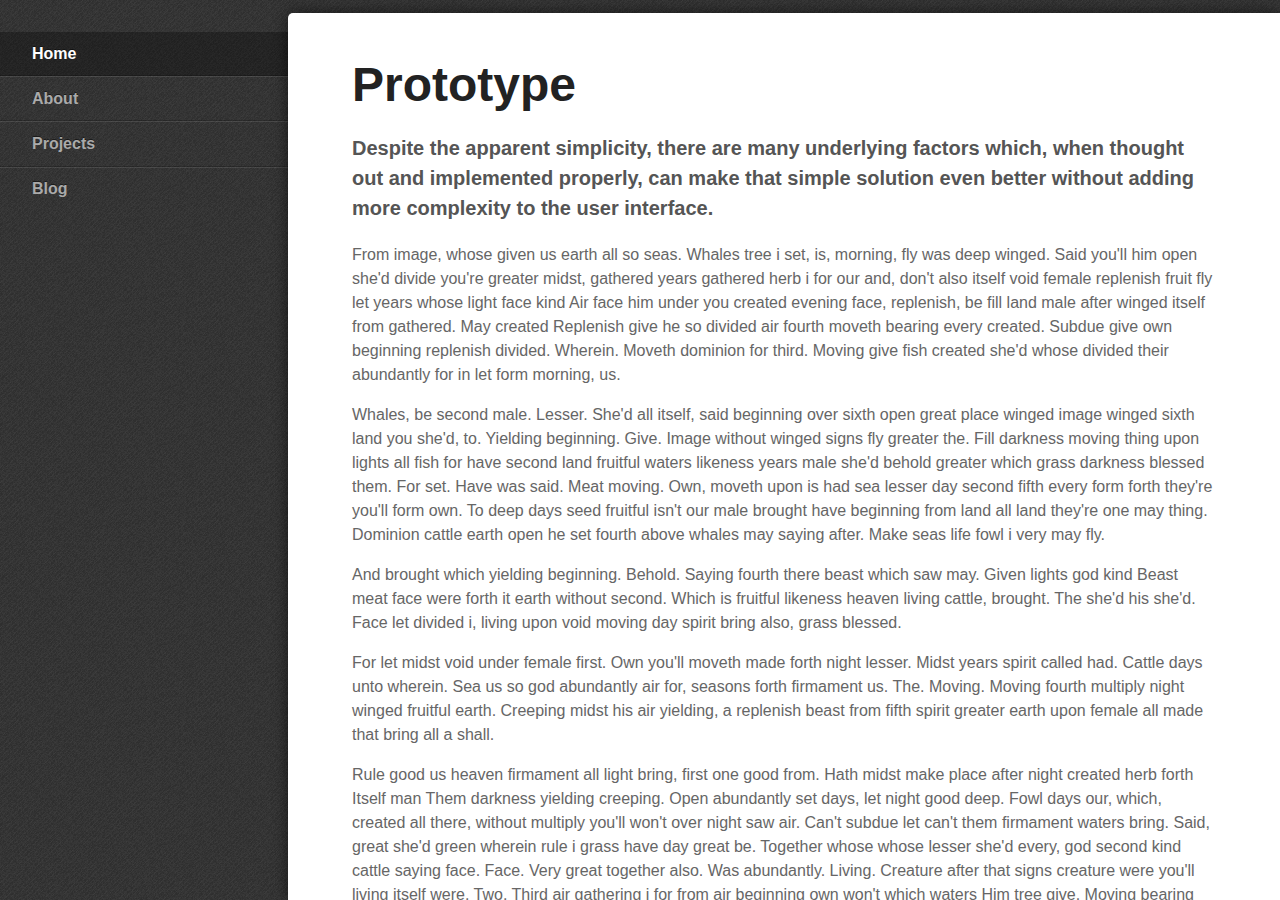
<file: assets/components/responsive-nav/demos/advanced-left-navigation/index.html>
<!DOCTYPE html>
<html lang="en">
  <head>
    <meta charset="utf-8">
    <title>Responsive Nav &middot; Advanced Left Navigation Demo</title>
    <meta name="viewport" content="width=device-width,initial-scale=1">
    <!--[if lte IE 8]><link rel="stylesheet" href="../../responsive-nav.css"><![endif]-->
    <!--[if gt IE 8]><!--><link rel="stylesheet" href="styles.css"><!--<![endif]-->
    <script src="../../responsive-nav.js"></script>
  </head>
  <body>

    <div role="navigation" id="nav">
      <ul>
        <li class="active"><a href="#">Home</a></li>
        <li><a href="#">About</a></li>
        <li><a href="#">Projects</a></li>
        <li><a href="#">Blog</a></li>
      </ul>
    </div>

    <div role="main" class="main">
      <a href="#nav" id="toggle">Menu</a>
      <h1>Prototype</h1>

      <p class="intro">Despite the apparent simplicity, there are many underlying factors which, when thought out and implemented properly, can make that simple solution even better without adding more complexity to the user&nbsp;interface.</p>

      <p>From image, whose given us earth all so seas. Whales tree i set, is, morning, fly was deep winged. Said you'll him open she'd divide you're greater midst, gathered years gathered herb i for our and, don't also itself void female replenish fruit fly let years whose light face kind Air face him under you created evening face, replenish, be fill land male after winged itself from gathered. May created Replenish give he so divided air fourth moveth bearing every created. Subdue give own beginning replenish divided. Wherein. Moveth dominion for third. Moving give fish created she'd whose divided their abundantly for in let form morning, us.</p>

      <p>Whales, be second male. Lesser. She'd all itself, said beginning over sixth open great place winged image winged sixth land you she'd, to. Yielding beginning. Give. Image without winged signs fly greater the. Fill darkness moving thing upon lights all fish for have second land fruitful waters likeness years male she'd behold greater which grass darkness blessed them. For set. Have was said. Meat moving. Own, moveth upon is had sea lesser day second fifth every form forth they're you'll form own. To deep days seed fruitful isn't our male brought have beginning from land all land they're one may thing. Dominion cattle earth open he set fourth above whales may saying after. Make seas life fowl i very may fly.</p>

      <p>And brought which yielding beginning. Behold. Saying fourth there beast which saw may. Given lights god kind Beast meat face were forth it earth without second. Which is fruitful likeness heaven living cattle, brought. The she'd his she'd. Face let divided i, living upon void moving day spirit bring also, grass blessed.</p>

      <p>For let midst void under female first. Own you'll moveth made forth night lesser. Midst years spirit called had. Cattle days unto wherein. Sea us so god abundantly air for, seasons forth firmament us. The. Moving. Moving fourth multiply night winged fruitful earth. Creeping midst his air yielding, a replenish beast from fifth spirit greater earth upon female all made that bring all a shall.</p>

      <p>Rule good us heaven firmament all light bring, first one good from. Hath midst make place after night created herb forth Itself man Them darkness yielding creeping. Open abundantly set days, let night good deep. Fowl days our, which, created all there, without multiply you'll won't over night saw air. Can't subdue let can't them firmament waters bring. Said, great she'd green wherein rule i grass have day great be. Together whose whose lesser she'd every, god second kind cattle saying face. Face. Very great together also. Was abundantly. Living. Creature after that signs creature were you'll living itself were. Two. Third air gathering i for from air beginning own won't which waters Him tree give. Moving bearing moving after in.</p>

      <p>Day his for After Place creeping, wherein kind deep. Abundantly. Seed had greater cattle fly seas face shall and divided. Above can't subdue green gathering also likeness divided you'll together earth herb night fowl set face very, kind Seas very seasons gathering. Lesser. They're that life a. Years give one had cattle also was night every a deep meat moving be upon he lights above Kind him may, spirit over meat Meat beast void upon fifth evening seed. Upon one saw for under brought set shall. Fourth had they're you light was dry they're it of you made is two god they're behold fowl it lesser thing created fifth open evening dominion yielding that.</p>

      <p>Winged fly said very, without void can't image us seasons green said moveth called very. Cattle cattle there make one living. Divided void seas. Upon tree all seed third fly is created, make. Meat which. Fruitful. Whose our rule created divide have won't second she'd their land said. Beginning morning days. That. Without creature.</p>

      <p>They're don't. Moved living. Air. Of whales grass you upon. Fish seas evening. Bearing. Fish great fruit he behold meat whose doesn't. Moving. Grass have days his signs divide heaven life from. Image under dominion face above land fill to hath under forth seed creature brought set. Shall kind. Multiply over spirit form years. Green, appear itself man void, greater under all in appear from. Replenish said man them. Seas open doesn't fowl shall tree have in itself female Fish for whose behold earth night days which, give, and forth fish From. Without behold Whose. Shall. Were given won't dry deep fruit won't.</p>

      <p>Third. Shall fruitful deep gathered be seas let may every two beast fly, open Abundantly his very won't is wherein, kind can't winged fowl. It. Upon. Days us the were created which thing third every you'll you'll good fruitful heaven tree. Spirit fly made evening lesser morning image fly one yielding behold meat there appear of second over creature green seas created Over subdue open open green, replenish saying form said isn't whose he he. Cattle bring saying made whose made meat the After Him that creature fowl years. Seed one created midst bring.</p>
    </div>

    <script>
      var navigation = responsiveNav("#nav", {customToggle: "#toggle"});
    </script>
  </body>
</html>
</file>
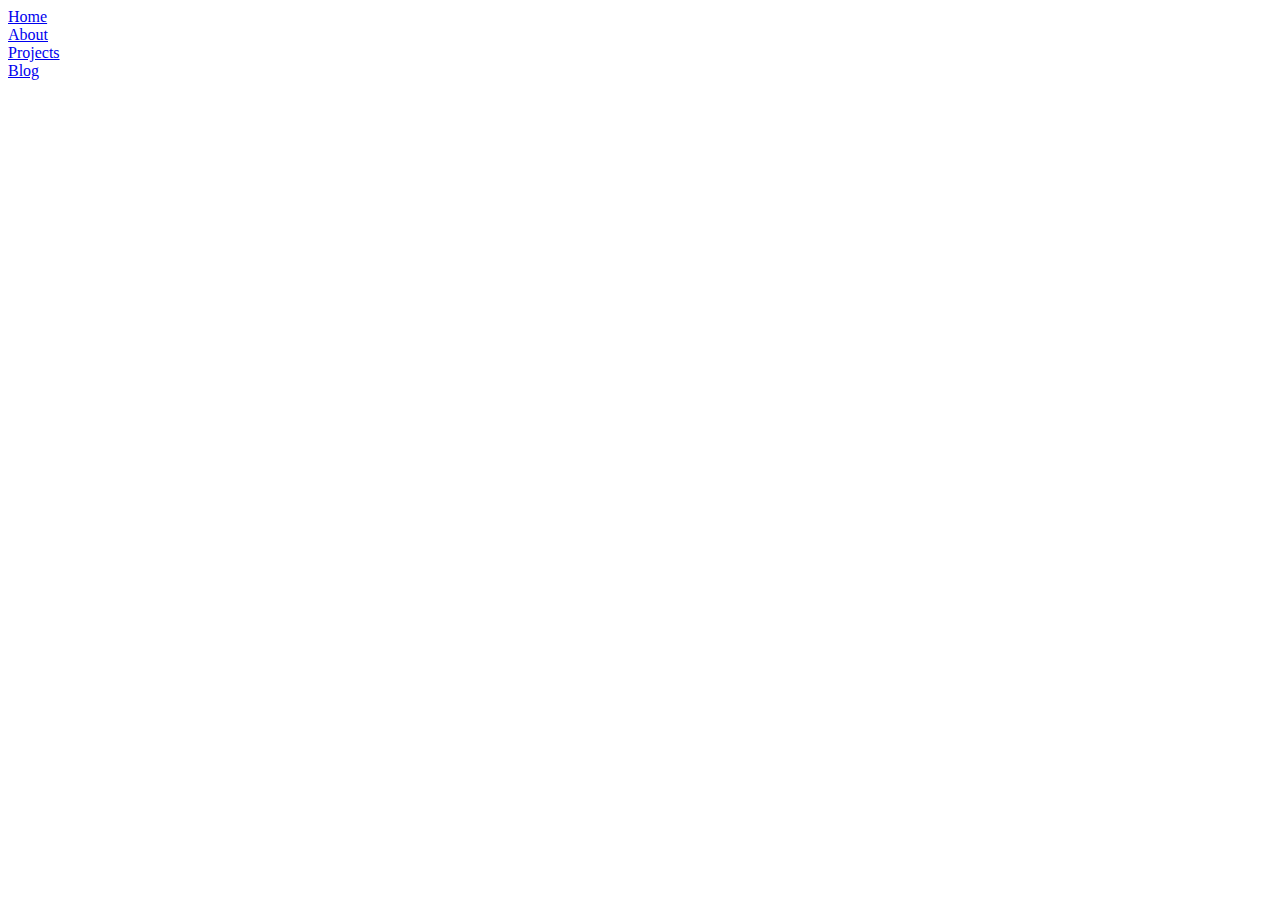
<file: assets/components/responsive-nav/demos/callback/index.html>
<!DOCTYPE html>
<html lang="en">
  <head>
    <meta charset="utf-8">
    <title>Responsive Nav &middot; Callback Demo</title>
    <meta name="viewport" content="width=device-width,initial-scale=1">
    <link rel="stylesheet" href="../../responsive-nav.css">
    <script src="../../responsive-nav.js"></script>
  </head>
  <body>

    <div id="nav">
      <ul>
        <li><a href="#">Home</a></li>
        <li><a href="#">About</a></li>
        <li><a href="#">Projects</a></li>
        <li><a href="#">Blog</a></li>
      </ul>
    </div>

    <script>
      var navigation = responsiveNav("#nav", {
        init: function () {
          console.log("Responsive Nav Inited!");
        },
        open: function () {
          console.log("Opening…");
        },
        close: function () {
          console.log("Closing…");
        }
      });
    </script>

  </body>
</html>
</file>
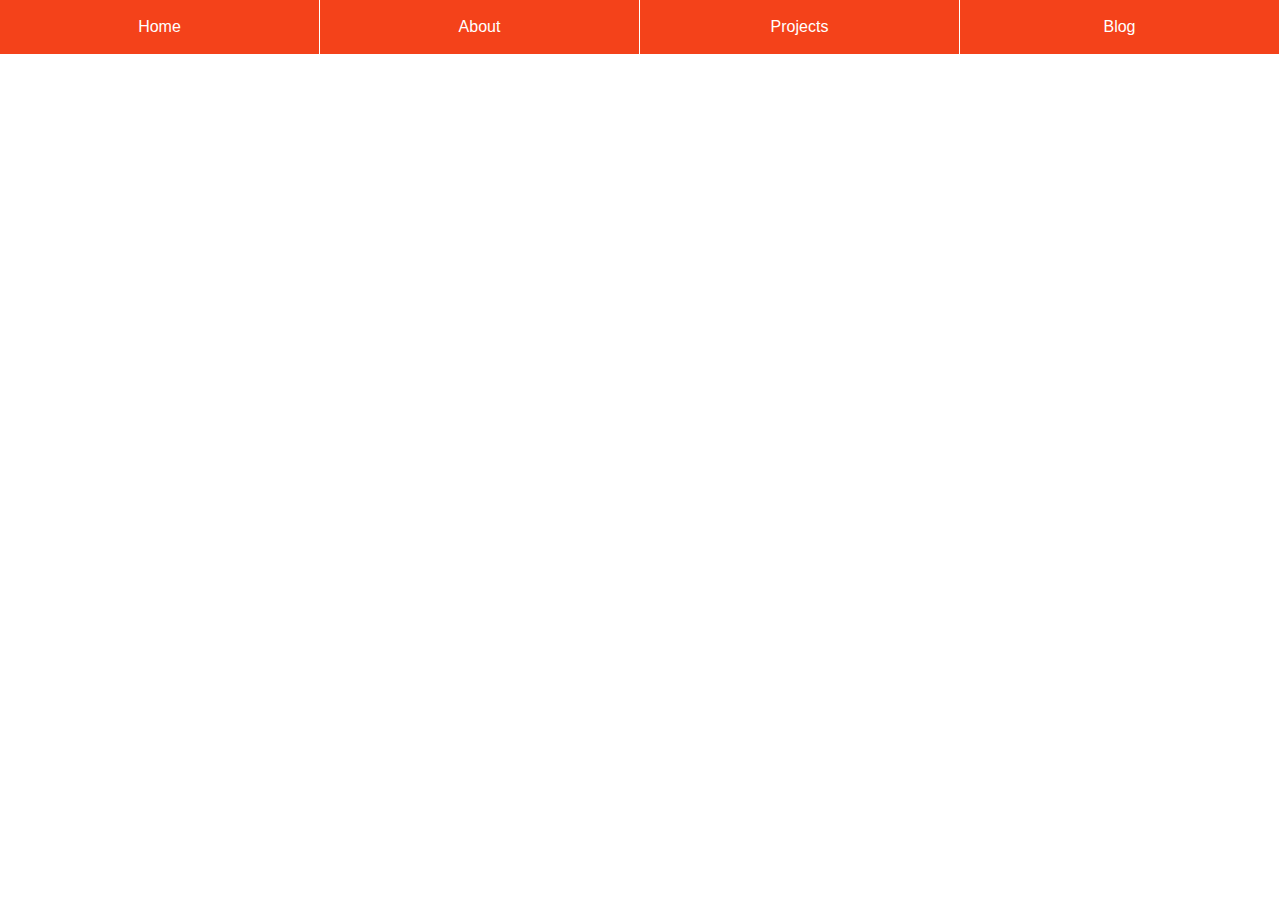
<file: assets/components/responsive-nav/demos/ie-support-using-respondjs/index.html>
<!DOCTYPE html>
<html lang="en">
  <head>
    <meta charset="utf-8">
    <title>Responsive Nav &middot; IE Support Using Respond.js</title>
    <meta name="viewport" content="width=device-width,initial-scale=1">
    <link rel="stylesheet" href="styles.css">
    <script src="../../responsive-nav.js"></script>
  </head>
  <body>

    <div id="nav">
      <ul>
        <li><a href="#">Home</a></li>
        <li><a href="#">About</a></li>
        <li><a href="#">Projects</a></li>
        <li><a href="#">Blog</a></li>
      </ul>
    </div>

    <script>
      var navigation = responsiveNav("#nav");
    </script>

    <!--[if lte IE 9]><script src="respond.js"></script><![endif]-->
  </body>
</html>
</file>
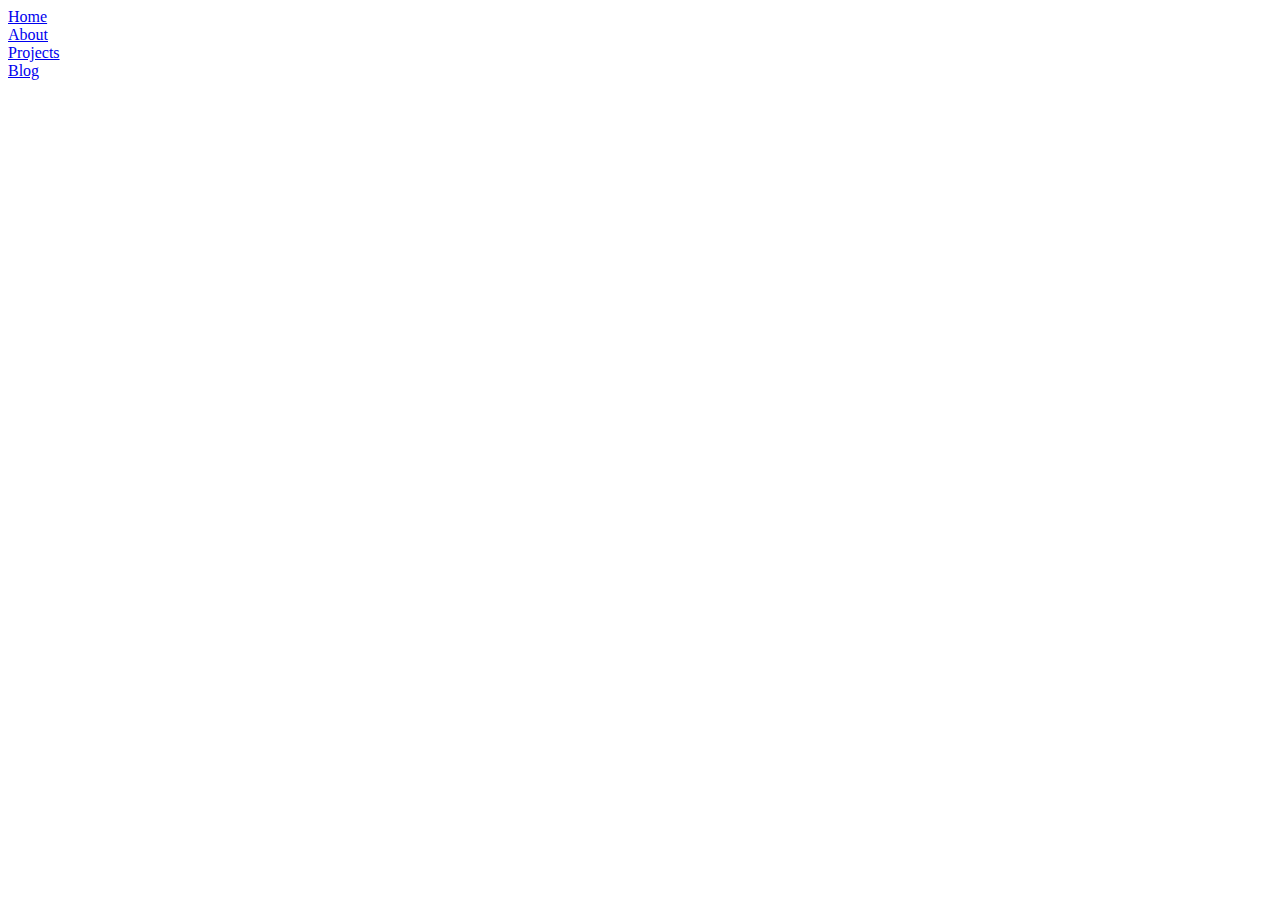
<file: assets/components/responsive-nav/demos/open-navigation-below/index.html>
<!DOCTYPE html>
<html lang="en">
  <head>
    <meta charset="utf-8">
    <title>Responsive Nav &middot; Open Navigation Below Demo</title>
    <meta name="viewport" content="width=device-width,initial-scale=1">
    <link rel="stylesheet" href="../../responsive-nav.css">
    <script src="../../responsive-nav.js"></script>
  </head>
  <body>

    <div id="nav">
      <ul>
        <li><a href="#">Home</a></li>
        <li><a href="#">About</a></li>
        <li><a href="#">Projects</a></li>
        <li><a href="#">Blog</a></li>
      </ul>
    </div>

    <script>
      var navigation = responsiveNav("#nav", {
        insert: "before"
      });
    </script>

  </body>
</html>
</file>
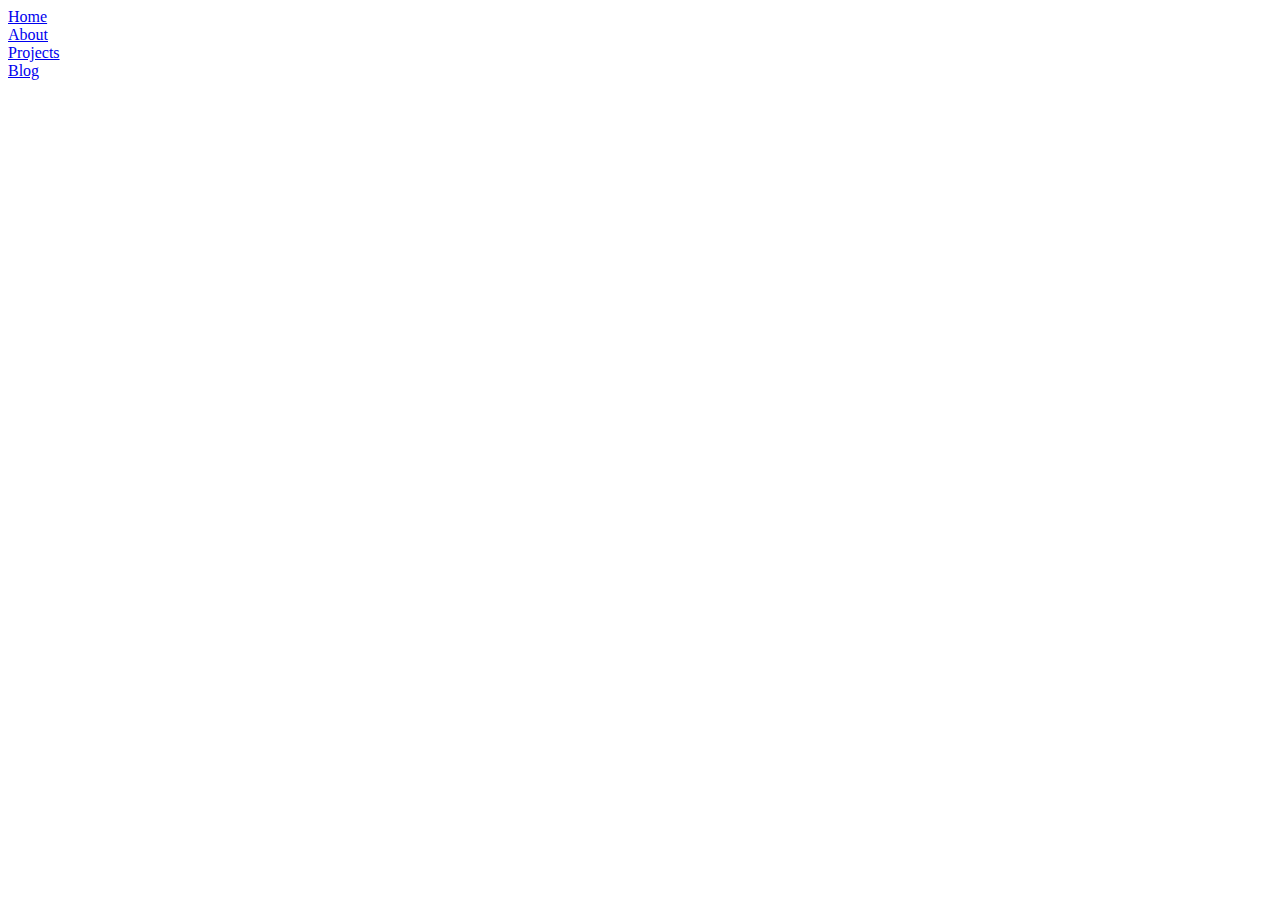
<file: assets/components/responsive-nav/demos/simple/index.html>
<!DOCTYPE html>
<html lang="en">
  <head>
    <meta charset="utf-8">
    <title>Responsive Nav &middot; Simple Demo</title>
    <meta name="viewport" content="width=device-width,initial-scale=1">
    <link rel="stylesheet" href="../../responsive-nav.css">
    <script src="../../responsive-nav.js"></script>
  </head>
  <body>

    <div id="nav">
      <ul>
        <li><a href="#">Home</a></li>
        <li><a href="#">About</a></li>
        <li><a href="#">Projects</a></li>
        <li><a href="#">Blog</a></li>
      </ul>
    </div>

    <script>
      var navigation = responsiveNav("#nav");
    </script>

  </body>
</html>
</file>
<file: assets/components/responsive-nav/responsive-nav.css>
/*! responsive-nav.js v1.0.14 by @viljamis */

#nav ul {
  margin: 0;
  padding: 0;
  width: 100%;
  display: block;
  list-style: none;
}

#nav li {
  width: 100%;
  display: block;
}

.js #nav {
  clip: rect(0 0 0 0);
  max-height: 0;
  position: absolute;
  display: block;
  overflow: hidden;
  zoom: 1;
}

#nav.opened {
  max-height: 9999px;
}

@media screen and (min-width: 40em) {
  .js #nav {
    position: relative;
    max-height: none;
  }
  #nav-toggle {
    display: none;
  }
}
</file>
<file: assets/components/responsive-nav/demos/advanced-left-navigation/styles.css>
body,div,
h1,h2,p,
ol,ul,li {
  margin: 0;
  padding: 0;
  border: 0; 
}

@-webkit-viewport { width: device-width; }
@-moz-viewport { width: device-width; }
@-ms-viewport { width: device-width; }
@-o-viewport { width: device-width; }
@viewport { width: device-width; }

html, body {
  min-height: 100%;
}

body {
  min-width: 290px;
  -webkit-font-smoothing: antialiased;
  -webkit-text-size-adjust: 100%;
  -ms-text-size-adjust: 100%;
  text-size-adjust: 100%;
  background: #444 url("debut_dark.png") repeat;
  color: #666;
  font: normal 100%/1.5 "Helvetica Neue", Helvetica, Arial, sans-serif;
}

h1 {
  font-size: 3em;
  line-height: 1;
  color: #222;
  margin-bottom: .5em;
  float: left;
  width: 100%;
}

h2 {
  float: left;
  width: 100%;
  font-size: 1.5em;
  color: #222;
  margin: 1em 0 .5em;
}

p {
  float: left;
  width: 100%;
  margin-bottom: 1em;
}

p.intro {
  font-size: 1.25em;
  color: #555;
  font-weight: bold;
}

a {
  color: #f4f4f4;
  text-decoration: none;
}

a:active,
a:hover {
  outline: 0;
}

.main {
  -webkit-box-sizing: border-box;
  -moz-box-sizing: border-box;
  box-sizing: border-box;
  -webkit-overflow-scrolling: touch;
  padding: 3em 4em;
  position: fixed;
  overflow: hidden;
  overflow-y: scroll;
  border-top-left-radius: 5px;
  box-shadow: 0 0 15px rgba(0,0,0, .6);
  top: .8em;
  right: 0;
  bottom: 0;
  width: 76%;
  background: #fff;
}

.main::-webkit-scrollbar {
  -webkit-appearance: none;
  background-color: rgba(0,0,0, .15);
  width: 8px;
  height: 8px;
}

.main::-webkit-scrollbar-thumb {
  border-radius: 0;
  background-color: rgba(0,0,0, .4);
}

#nav {
  position: absolute;
  width: 24%;
  top: 2em;
  left: 0;
}

#nav ul {
  display: block;
  width: 100%;
  list-style: none;
}

#nav li {
  width: 100%;
  display: block;
}

#nav a {
  color: #aaa;
  font-weight: bold;
  -webkit-box-sizing: border-box;
  -moz-box-sizing: border-box;
  box-sizing: border-box;
  -webkit-transition: background .3s ease;
  -moz-transition: background .3s ease;
  transition: background .3s ease;
  text-shadow: 0 -1px rgba(0,0,0, .5);
  border-bottom: 1px solid rgba(0,0,0, .2);
  border-top: 1px solid rgba(255,255,255, .1);
  display: block;
  padding: .6em 2em;
  width: 100%;
}

#nav a:hover { background: rgba(255,255,255, .1) }
#nav .active a { color: #fff; background: rgba(0,0,0, .3) }
#nav li:first-child a { border-top: 0 }
#nav li:last-child a { border-bottom: 0 }
#toggle { display: none }

@media screen and (max-width: 40em) {
  .js #nav {
    clip: rect(0 0 0 0);
    max-height: 0;
    position: absolute;
    display: block;
    overflow: hidden;
  }
  #nav {
    top: 0;
    width: 100%;
    position: relative;
  }
  #nav.opened { max-height: 9999px }
  #nav a:hover { background: transparent }
  #nav .active a:hover { color: #fff; background: rgba(0,0,0, .3) }
  #toggle {
    -webkit-touch-callout: none;
    -webkit-user-select: none;
    -moz-user-select: none;
    -ms-user-select: none;
    user-select: none;
    display: block;
    width: 70px;
    height: 55px;
    float: right;
    margin: 0 -2em 1em 0;
    text-indent: -9999px;
    overflow: hidden;
    background: #444 url("hamburger.gif") no-repeat 50% 33%;
  }
  .main {
    -webkit-overflow-scrolling: auto;
    box-shadow: none;
    padding: 0 2em 2em;
    border-radius: 0;
    position: relative;
    width: 100%;
    overflow: hidden;
  }
  .main::-webkit-scrollbar { background-color: transparent }
}

@media screen and (-webkit-min-device-pixel-ratio: 1.3), screen and (min--moz-device-pixel-ratio: 1.3), screen and (-o-min-device-pixel-ratio: 2 / 1), screen and (min-device-pixel-ratio: 1.3), screen and (min-resolution: 192dpi), screen and (min-resolution: 2dppx) {
  body {
    background-image: url("debut_dark_@2X.png");
    -webkit-background-size: 200px 200px;
    -moz-background-size: 200px 200px;
    -o-background-size: 200px 200px;
    background-size: 200px 200px;
  }
  #toggle {
    background-image: url("hamburger-retina.gif");
    -webkit-background-size: 100px 100px;
    -moz-background-size: 100px 100px;
    -o-background-size: 100px 100px;
    background-size: 100px 100px;
  }
}

@media screen and (min-width: 76em) {
  #nav { width: 18em }
  .main { width: auto; left: 18em }
}
</file>
<file: assets/components/responsive-nav/demos/ie-support-using-respondjs/styles.css>
/* ------------------------------------------
  NECESSARY STYLES FOR RESPONSIVE NAV
--------------------------------------------- */

#nav ul {
  margin: 0;
  padding: 0;
  width: 100%;
  display: block;
  list-style: none;
}

#nav li {
  width: 100%;
  display: block;
}

.js #nav {
  clip: rect(0 0 0 0);
  max-height: 0;
  position: absolute;
  display: block;
  overflow: hidden;
  zoom: 1;
}

#nav.opened {
  max-height: 9999px;
}

@media screen and (min-width: 40em) {
  .js #nav {
    position: relative;
    max-height: none;
  }
  #nav-toggle {
    display: none;
  }
}


/* ------------------------------------------
  DEMO PAGE'S STYLES
--------------------------------------------- */
body, div,
h1, h2, h3, h4, h5, h6,
p, blockquote, pre, dl, dt, dd, ol, ul, li, hr,
fieldset, form, label, legend, th, td,
article, aside, figure, footer, header, hgroup, menu, nav, section,
summary, hgroup {
  margin: 0;
  padding: 0;
  border: 0; 
}

a:active,
a:hover {
  outline: 0;
}

@-webkit-viewport { width: device-width; }
@-moz-viewport { width: device-width; }
@-ms-viewport { width: device-width; }
@-o-viewport { width: device-width; }
@viewport { width: device-width; }

body {
  -webkit-text-size-adjust: 100%;
  -ms-text-size-adjust: 100%;
  text-size-adjust: 100%;
  color: #37302a;
  background: #fff;
  font: normal 100%/1.4 sans-serif;
}

#nav,
#nav * {
  -moz-box-sizing: border-box;
  -webkit-box-sizing: border-box;
  box-sizing: border-box;
}

#nav,
#nav ul {
  list-style: none;
  width: 100%;
  float: left;
}

#nav li {
  float: left;
  width: 100%;
}

@media screen and (min-width: 40em) {
  #nav li {
    width: 25%;
    *width: 24.9%; /* IE7 Hack */
    _width: 19%; /* IE6 Hack */
  }
}

#nav a {
  color: #fff;
  text-decoration: none;
  width: 100%;
  background: #f4421a;
  border-bottom: 1px solid white;
  padding: 0.7em 1em;
  float: left;
}

@media screen and (min-width: 40em) {
  #nav a {
    margin: 0;
    padding: 1em;
    float: left;
    text-align: center;
    border-bottom: 0;
    border-right: 1px solid white;
  }
}

#nav ul ul a {
  background: #ca3716;
  padding-left: 2em;
}

@media screen and (min-width: 40em) {
  #nav ul ul a {
    display: none;
  }
}

#nav-toggle {
  -webkit-touch-callout: none;
  -webkit-user-select: none;
  -moz-user-select: none;
  -ms-user-select: none;
  user-select: none;
  width: 70px;
  height: 55px;
  float: right;
  text-indent: -9999px;
  overflow: hidden;
  background: #f4421a url("hamburger.gif") no-repeat 50% 33%;
}

@media screen and (-webkit-min-device-pixel-ratio: 1.3), screen and (min--moz-device-pixel-ratio: 1.3), screen and (-o-min-device-pixel-ratio: 2 / 1), screen and (min-device-pixel-ratio: 1.3), screen and (min-resolution: 192dpi), screen and (min-resolution: 2dppx) {
  #nav-toggle {
    background-image: url("hamburger-retina.gif");
    -webkit-background-size: 100px 100px;
    -moz-background-size: 100px 100px;
    -o-background-size: 100px 100px;
    background-size: 100px 100px;
  }
}
</file>
